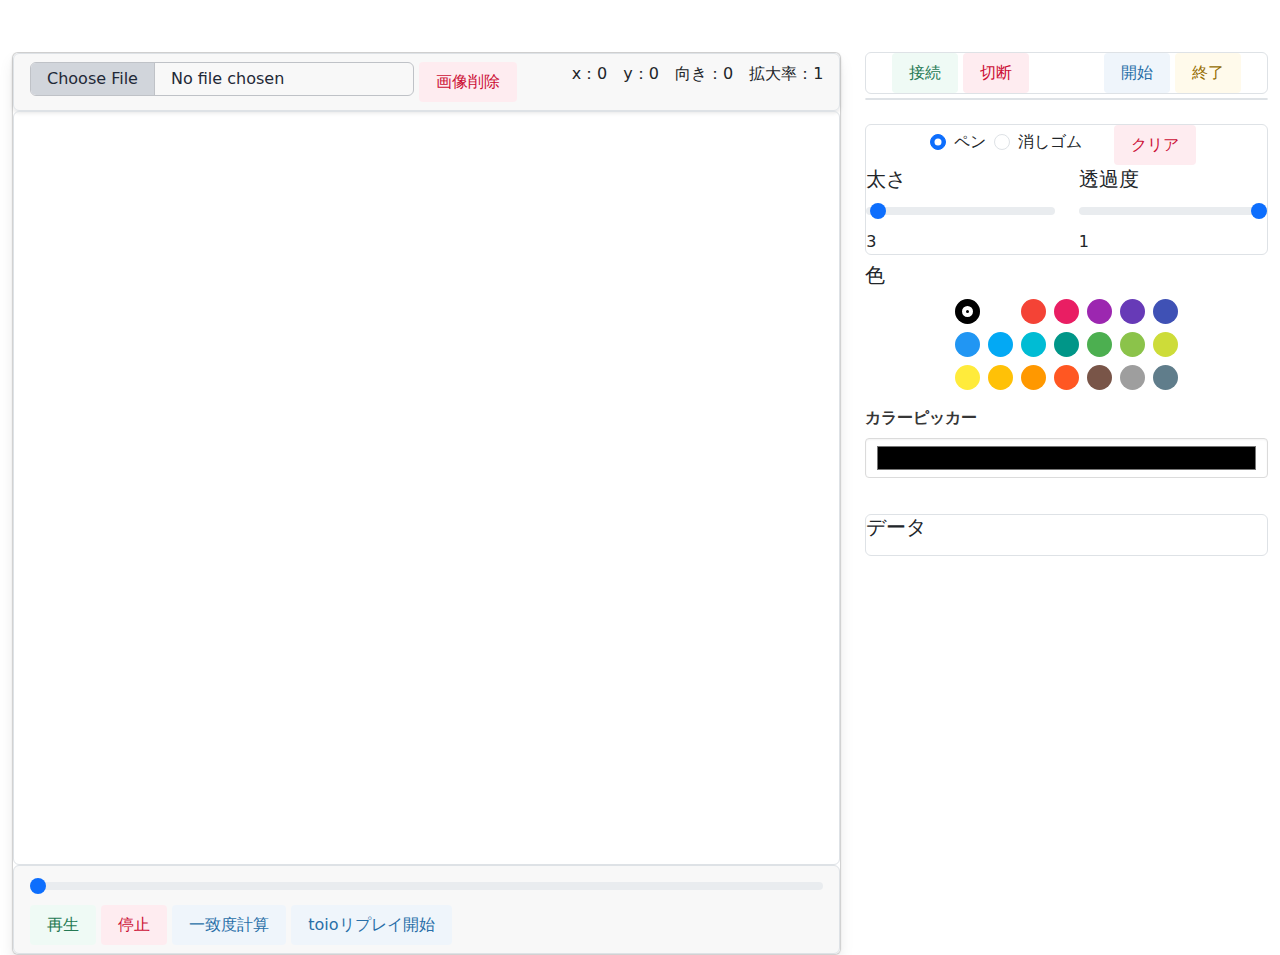
<file: toioPaint/index.html>
<!DOCTYPE html>
<html lang="ja">

<head>
    <meta charset="UTF-8">
    <meta name="viewport" content="width=device-width, initial-scale=1.0">
    <title>toioPaint</title>
    <link rel="stylesheet" href="./bluma.css">
    <link href="https://cdn.jsdelivr.net/npm/bootstrap@5.3.3/dist/css/bootstrap.min.css" rel="stylesheet"
        integrity="sha384-QWTKZyjpPEjISv5WaRU9OFeRpok6YctnYmDr5pNlyT2bRjXh0JMhjY6hW+ALEwIH" crossorigin="anonymous">
    <link rel="stylesheet" href="./style.css">
</head>

<body>
    <div class="container-fluid">
        <nav class="navbar"></nav>

        <div class="row">
            <div class="col-8">
                <div class="card">
                    <!-- ファイル・座標 -->
                    <div class="card-header border rounded d-flex">
                        <div>
                            <!-- ファイル選択 -->
                            <input id="uploadfile" type="file" accept="image/png, image/jpeg" />
                            <!-- 画像削除 -->
                            <button class="button is-danger is-light" type="button" id="removeImage">画像削除</button>
                        </div>
                        <span class="flex-grow-1"></span>
                        <div>
                            <!-- 座標 -->
                            x：<span id="dispX">0</span>　y：<span id="dispY">0</span>　向き：<span
                                id="dispAngle">0</span>　拡大率：<span id="dispScale">1</span>
                        </div>
                    </div>
                    <!-- Canvas -->
                    <div class="card-body border rounded">
                        <div id="canvas-area" class="canvas-wrapper text-center">
                            <!-- <label id="explanation">左上ボタンから画像ファイルを選択してください。</label> -->
                            <!-- 画像Canvas -->
                            <canvas id="imageCanvas"></canvas>
                            <!-- 描画Canvas -->
                            <canvas id="drawCanvas"></canvas>
                            <!-- 一時的描画Canvas(直線、短径、円用) -->
                            <!-- <canvas id="drawTempCanvas"
                                style="top: 0px; right: 0;bottom: 0; left: 0; margin: auto; position: absolute;"></canvas> -->
                            <!-- ポインタCanvas -->
                            <!-- <canvas id="pointerCanvas"
                                style="top: 0px; right: 0;bottom: 0; left: 0; margin: auto; position: absolute;"></canvas> -->
                        </div>
                    </div>
                    <!-- リプレイ・採点 -->
                    <div class="card-footer border rounded d-flex flex-column">
                        <div id="replay">
                            <input class="form-range" id="slider" type="range" min="0" max="10" value="0" step="1">
                        </div>
                        <div>
                            <button class="button is-success is-light" id="replayDraw-start" type="button">再生</button>
                            <button class="button is-danger is-light" id="replayDraw-stop" type="button">停止</button>
                            <button class="button is-info is-light" id="calculate-similarity" type="button">一致度計算</button>
                            <button class="button is-info is-light" id="toio-replay-start">toioリプレイ開始</button>
                        </div>
                    </div>
                </div>
            </div>
            <div class="col-4">
                <!-- 接続ボタン -->
                <div class="card-body mb-1 border rounded">
                    <div class="row">
                        <div class="col-6 text-center">
                            <button class="button is-success is-light" type="button" id="connectButton">接続</button>
                            <button class="button is-danger is-light" type="button" id="disconnectButton">切断</button>
                        </div>
                        <div class="col-6 text-center">
                            <button class="button is-info is-light" type="button" id="startDrawingButton">開始</button>
                            <button class="button is-warning is-light" id="stopDrawingButton">終了</button>
                        </div>
                    </div>
                </div>
                <!-- 接続デバイス -->
                <div class="card-body mb-4 border rounded devices" id="device-list">
                </div>
                <!-- ペン -->
                <div class="card-body mb-2 border rounded">
                    <!-- クリアボタン -->
                    <div class="row">
                        <div class="col">
                            <div class="d-flex justify-content-center align-items-center">
                                <div class="form-check me-2">
                                    <input class="form-check-input" type="radio" name="mode" value="1" checked>
                                    <label class="form-check-label h6" for="penRadio">ペン</label>
                                </div>
                                <div class="form-check me-2">
                                    <input class="form-check-input" type="radio" name="mode" value="2">
                                    <label class="form-check-label h6" for="eraserRadio">消しゴム</label>
                                </div>
                                <div class="form-check me-2">
                                    <button class="button is-danger is-light" type="button" id="clearButton">クリア</button>
                                </div>
                            </div>
                        </div>
                    </div>
                    <!-- 太さ・透明度 -->
                    <div class="row" id="range-area">
                        <div class="col-md-6 center-content" id="size-area">
                            <h5>太さ</h5>
                            <input class="form-range" id="size-slider" type="range" min="1" max="100" value="10">
                            <span id="size">10</span>
                        </div>
                        <div class="col-md-6 center-content">
                            <div id="transparent-area">
                                <h5>透過度</h5>
                                <input class="form-range" id="alpha-slider" type="range" min="0.1" max="1" value="1" step="0.1"
                                    onChange="alphaChange(this.value)">
                                <span id="transparent">1</span>
                            </div>
                        </div>
                    </div>
                </div>
                <!-- カラー -->
                <div class="card-body mb-4 rounded" id="color-picker-area">
                    <h5>色</h5>
                    <div class="row">
                        <div class="d-flex justify-content-center">
                            <md-color-picker id="colorPicker" color-margin="4" colors-per-row="7" color-size="25"
                                default-tint="500" fixedMinHeight="true" palette="material-full"
                                use-spectrum-picker="false" value="#000000">
                            </md-color-picker>
                        </div>
                    </div>
                    <div class="row">
                        <div class="column is-full">
                            <div class="field">
                                <label class="label">カラーピッカー</label>
                                <div class="control with-color">
                                    <div class="color-palette"></div>
                                    <input id="pencilColor" class="input" type="color" size="5" name="pencilColor"
                                        placeholder="Click to open the color palette.">
                                </div>
                            </div>
                        </div>
                    </div>
                </div>
                <!-- データベース -->
                <div class="card-body border rounded localStorage">
                    <h5 class="database">データ</h5>
                    <ul id="localStorageKeys"></ul>
                </div>
            </div>
        </div>
    </div>
    <script src="./md-color-picker.js"></script>
    <script src="https://cdn.jsdelivr.net/npm/bootstrap@5.3.3/dist/js/bootstrap.bundle.min.js"
        integrity="sha384-YvpcrYf0tY3lHB60NNkmXc5s9fDVZLESaAA55NDzOxhy9GkcIdslK1eN7N6jIeHz"
        crossorigin="anonymous"></script>
    <script type="module" src="./main.js"></script>
</body>

</html>
</file>
<file: toioPaint/style.css>
body {
    /* ここでカウンターをリセット */
    counter-reset: section;
}

/* Canvas */
.canvas-wrapper {
    height: 80vh;
    width: 100%;
    position: relative;
    overflow: hidden;
}

#imageCanvas,
#drawCanvas {
    top: 0px;
    right: 0;
    bottom: 0;
    left: 0;
    margin: auto;
    position: absolute;
}

/* ファイル選択 */
input[type='file'] {
    color: rgb(31, 41, 55);
    cursor: pointer;
    border: 1px solid rgb(191, 194, 199);
    border-radius: 0.375rem;
    padding-right: 0.5rem;
    width: 24rem;
}

::file-selector-button,
::-webkit-file-upload-button {
    background-color: rgb(209, 213, 219);
    color: rgb(31, 41, 55);
    border: none;
    cursor: pointer;
    border-right: 1px solid rgb(191, 194, 199);
    padding: 0.25rem 1rem;
    margin-right: 1rem;
}

/* 接続デバイス */
.devices details {
    background-color: #fff;
    margin: 10px 0;
    padding: 15px;
    border-radius: 5px;
    box-shadow: 0 2px 4px rgba(0, 0, 0, 0.1);
    cursor: pointer;
    transition: background-color 0.3s;
}

.devices details:hover {
    background-color: #e9e9f0;
}

.devices summary {
    font-weight: bold;
    cursor: pointer;
    margin-bottom: 5px;
    position: relative;
    padding-left: 25px;
}

.devices summary:before {
    counter-increment: section;
    content: counter(section) ". ";
    position: absolute;
    left: 0;
}

.devices li {
    list-style-type: none;
    margin: 5px 0;
}


/* カラーパレット */
/* .with-color>input {
    max-width: 70%;
}

.with-color>.color-palette {
    padding-left: 40px;
    padding-top: 40px;
    display: inline-flex;
    box-shadow: 0 0.5em 1em -0.125em rgb(10 10 10 / 10%), 0 0 0 1px rgb(10 10 10 / 2%);
} */

/* データベース */
.localStorage ul {
    list-style: none;
    padding: 0;
}

.localStorage li {
    background-color: #fff;
    margin: 10px 0;
    /* padding: 15px; */
    border-radius: 5px;
    box-shadow: 0 2px 4px rgba(0, 0, 0, 0.1);
    cursor: pointer;
    transition: background-color 0.3s;
    /* display: flex;
    align-items: center;
    justify-content: space-between; */
}

.key-item {
    display: flex;
    justify-content: space-between;
    align-items: center;
    padding: 10px;
    border-radius: 5px;
    cursor: pointer;
}

.localStorage .key-name {
    flex-grow: 1;
    cursor: pointer;
}

.localStorage .edit-btn,
.localStorage .delete-btn {
    margin-left: 10px;
    padding: 5px 10px;
    border: none;
    border-radius: 3px;
    cursor: pointer;
}

.localStorage .edit-btn {
    background-color: #4CAF50;
    color: white;
}

.localStorage .delete-btn {
    background-color: #f44336;
    color: white;
}

.localStorage li:hover {
    background-color: #e9e9f0;
}

.localStorage .details {
    display: none;
    margin-left: 20px;
    padding: 10px;
    background-color: #f9f9fb;
    border-left: 3px solid #007bff;
    border-radius: 0 5px 5px 0;
    box-shadow: 0 2px 4px rgba(0, 0, 0, 0.1);
}

#localStorageKeys li.selected {
    background-color: #e0e0e0;
    font-weight: bold;
}

/* ローカルストレージ */
.devices details {
    background-color: #fff;
    margin: 10px 0;
    padding: 15px;
    border-radius: 5px;
    box-shadow: 0 2px 4px rgba(0, 0, 0, 0.1);
    cursor: pointer;
    transition: background-color 0.3s;
}

.devices details:hover {
    background-color: #e9e9f0;
}

.devices summary {
    font-weight: bold;
    cursor: pointer;
    margin-bottom: 5px;
    position: relative;
    padding-left: 25px;
}

.devices summary:before {
    counter-increment: section;
    content: counter(section) ". ";
    position: absolute;
    left: 0;
}

.devices li {
    list-style-type: none;
    margin: 5px 0;
}
</file>
